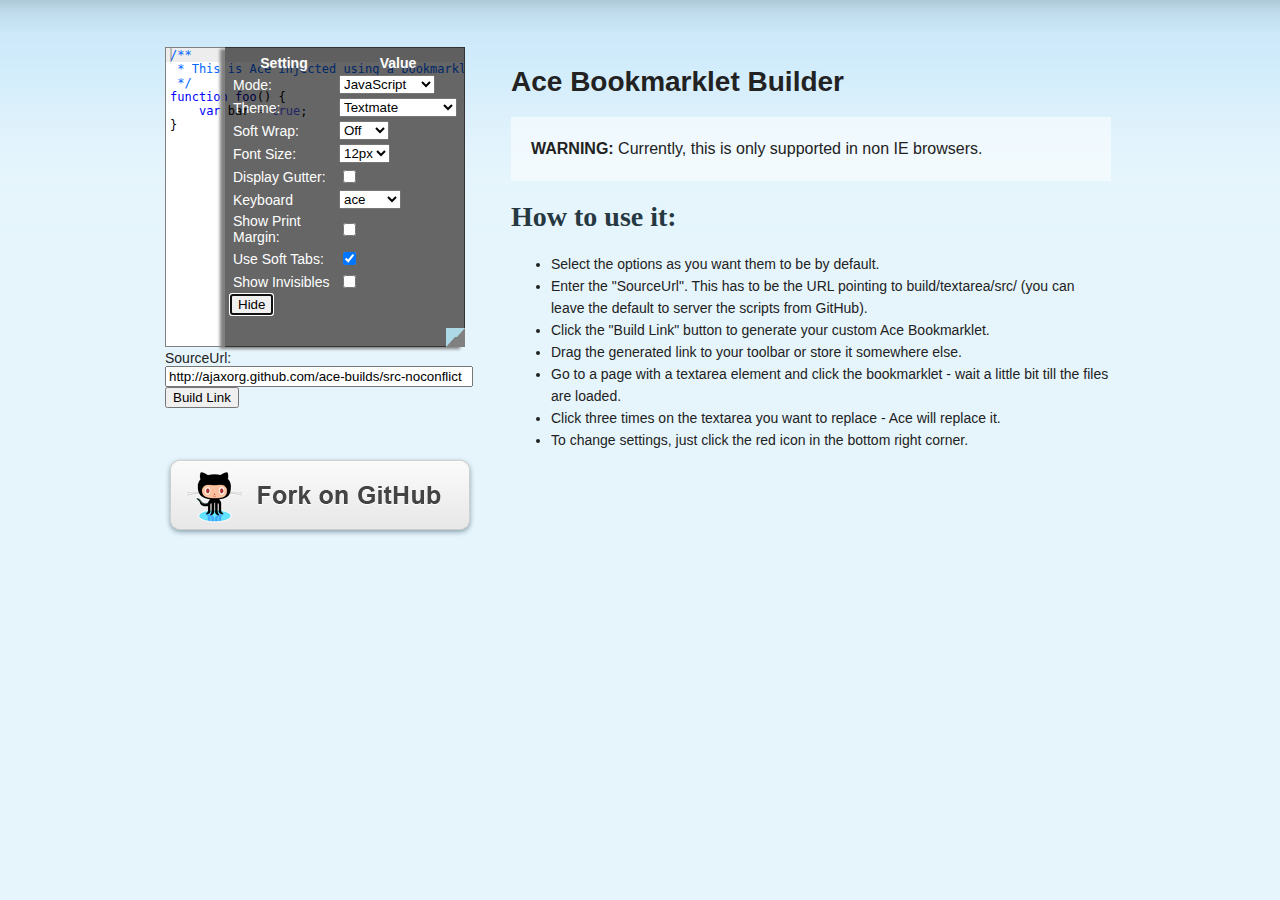
<file: bower_components/ace-builds/demo/bookmarklet/index.html>
<!DOCTYPE html>
<html lang="en">
<head>
  <meta charset="UTF-8">
  <meta http-equiv="X-UA-Compatible" content="IE=edge,chrome=1">
  <link href="style.css" rel="stylesheet" type="text/css">
  <title>Ace Bookmarklet Builder</title>
</head>
<body>

<div id="wrapper">

<div class="content" style="width: 950px">
    <div class="column1" style="margin-top: 47px">
        <textarea id="textarea" style="width:300px; height:300px">
/**
 * This is Ace injected using a bookmarklet.
 */
function foo() {
    var bar = true;
}</textarea><br>
        SourceUrl: <br>
        <input id="srcURL" style="width:300px" value="http://ajaxorg.github.com/ace-builds/src-noconflict"></input><br>
        <button id="buBuild">Build Link</button> <br> <a href="#"></a>
        <a href="https://github.com/ajaxorg/ace/">
            <div class="fork_on_github" ></div>
        </a>
    </div>
    <div class="column2">
        <h1>Ace Bookmarklet Builder</h1>

        <p id="first">
        <strong>WARNING:</strong> Currently, this is only supported in non IE browsers.
        </p>

        <h2>How to use it:</h2>
        <ul>
            <li>Select the options as you want them to be by default.</li>
            <li>Enter the "SourceUrl". This has to be the URL pointing to build/textarea/src/ (you can leave the default to server the scripts from GitHub).</li>
            <li>Click the "Build Link" button to generate your custom Ace Bookmarklet.</li>
            <li>Drag the generated link to your toolbar or store it somewhere else.</li>
            <li>Go to a page with a textarea element and click the bookmarklet - wait a little bit till the files are loaded.</li>
            <li>Click three times on the textarea you want to replace - Ace will replace it.</li>
            <li>To change settings, just click the red icon in the bottom right corner.</li>
        </ul>
    </div>
</div>
</div>

<script>

function inject(options, callback) {
    var baseUrl = options.baseUrl || "../../src-noconflict";
    
    var load = function(path, callback) {
        var head = document.getElementsByTagName('head')[0];
        var s = document.createElement('script');

        s.src = baseUrl + "/" + path;
        head.appendChild(s);

        s.onload = s.onreadystatechange = function(_, isAbort) {
            if (isAbort || !s.readyState || s.readyState == "loaded" || s.readyState == "complete") {
                s = s.onload = s.onreadystatechange = null;
                if (!isAbort)
                    callback();
            }
        };
    };

    load("ace.js", function() {
        ace.config.loadModule("ace/ext/textarea", function() {
            var event = ace.require("ace/lib/event");
            var areas = document.getElementsByTagName("textarea");
            for (var i = 0; i < areas.length; i++) {
                event.addListener(areas[i], "click", function(e) {
                    if (e.detail == 3) {
                        ace.transformTextarea(e.target, options.ace);
                    }
                });
            }
            callback && callback();
        });
    });
}

// Call the inject function to load the ace files.
var textAce;
inject({}, function () {
    // Transform the textarea on the page into an ace editor.    
    var t = document.querySelector("textarea");
    textAce = ace.require("ace/ext/textarea").transformTextarea(t);
    setTimeout(function(){textAce.setDisplaySettings(true)});
});


document.getElementById("buBuild").onclick = function() {
    var injectSrc = inject.toString().split("\n").join("");
    injectSrc = injectSrc.replace(/\s+/g, " ");

    var options = textAce.getOptions();
    options.baseUrl = document.getElementById("srcURL").value;

    var a = document.querySelector("a");
    a.href = "javascript:(" + injectSrc + ")(" + JSON.stringify(options) + ")";
    a.innerHTML = "Ace Bookmarklet Link";
}

</script>

</body>
</html>
</file>
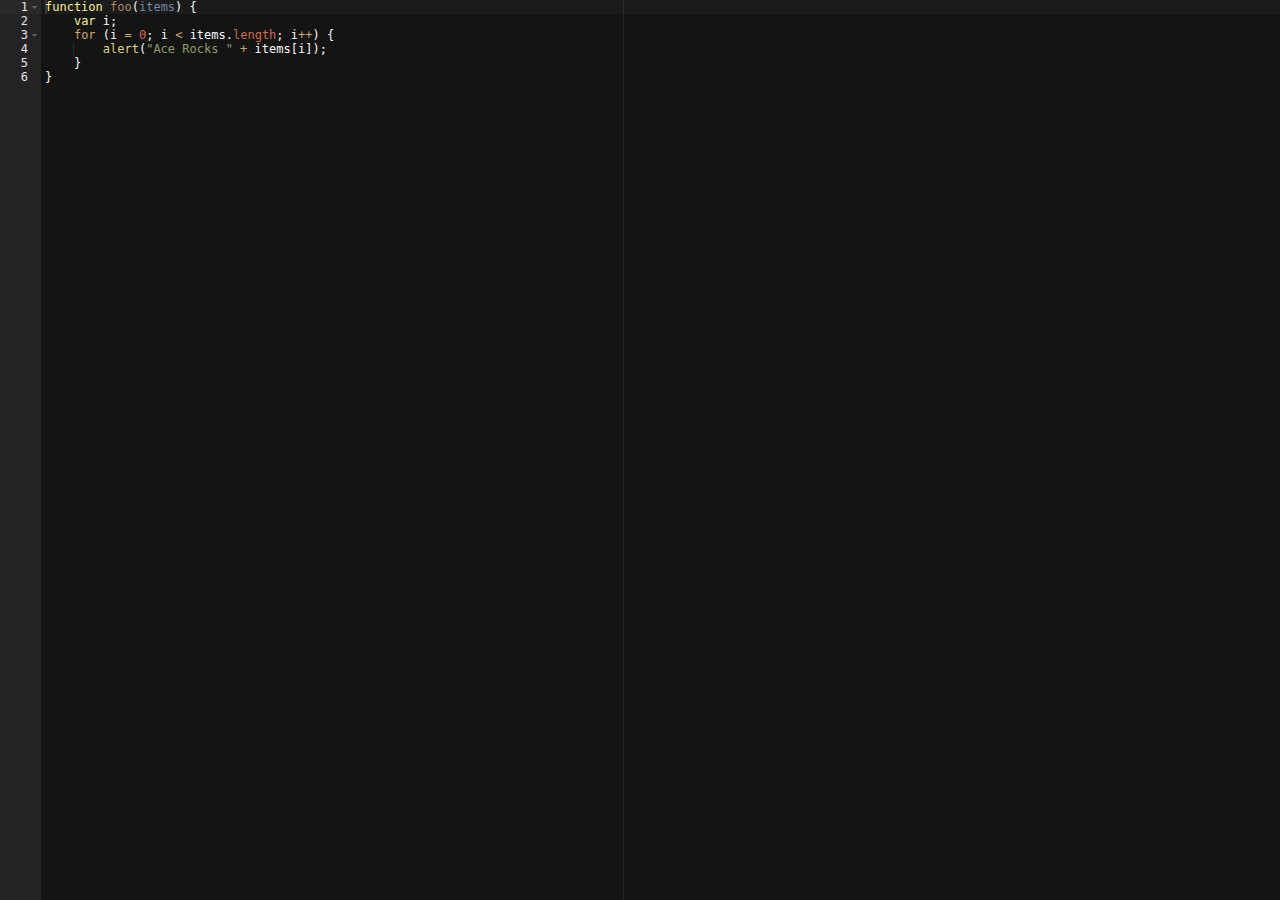
<file: bower_components/ace-builds/editor.html>
<!DOCTYPE html>
<html lang="en">
<head>
  <meta charset="UTF-8">
  <meta http-equiv="X-UA-Compatible" content="IE=edge,chrome=1">
  <title>Editor</title>
  <style type="text/css" media="screen">
    body {
        overflow: hidden;
    }

    #editor {
        margin: 0;
        position: absolute;
        top: 0;
        bottom: 0;
        left: 0;
        right: 0;
    }
  </style>
</head>
<body>

<pre id="editor">function foo(items) {
    var i;
    for (i = 0; i &lt; items.length; i++) {
        alert("Ace Rocks " + items[i]);
    }
}</pre>

<script src="src-noconflict/ace.js" type="text/javascript" charset="utf-8"></script>
<script>
    var editor = ace.edit("editor");
    editor.setTheme("ace/theme/twilight");
    editor.session.setMode("ace/mode/javascript");
</script>

</body>
</html>
</file>
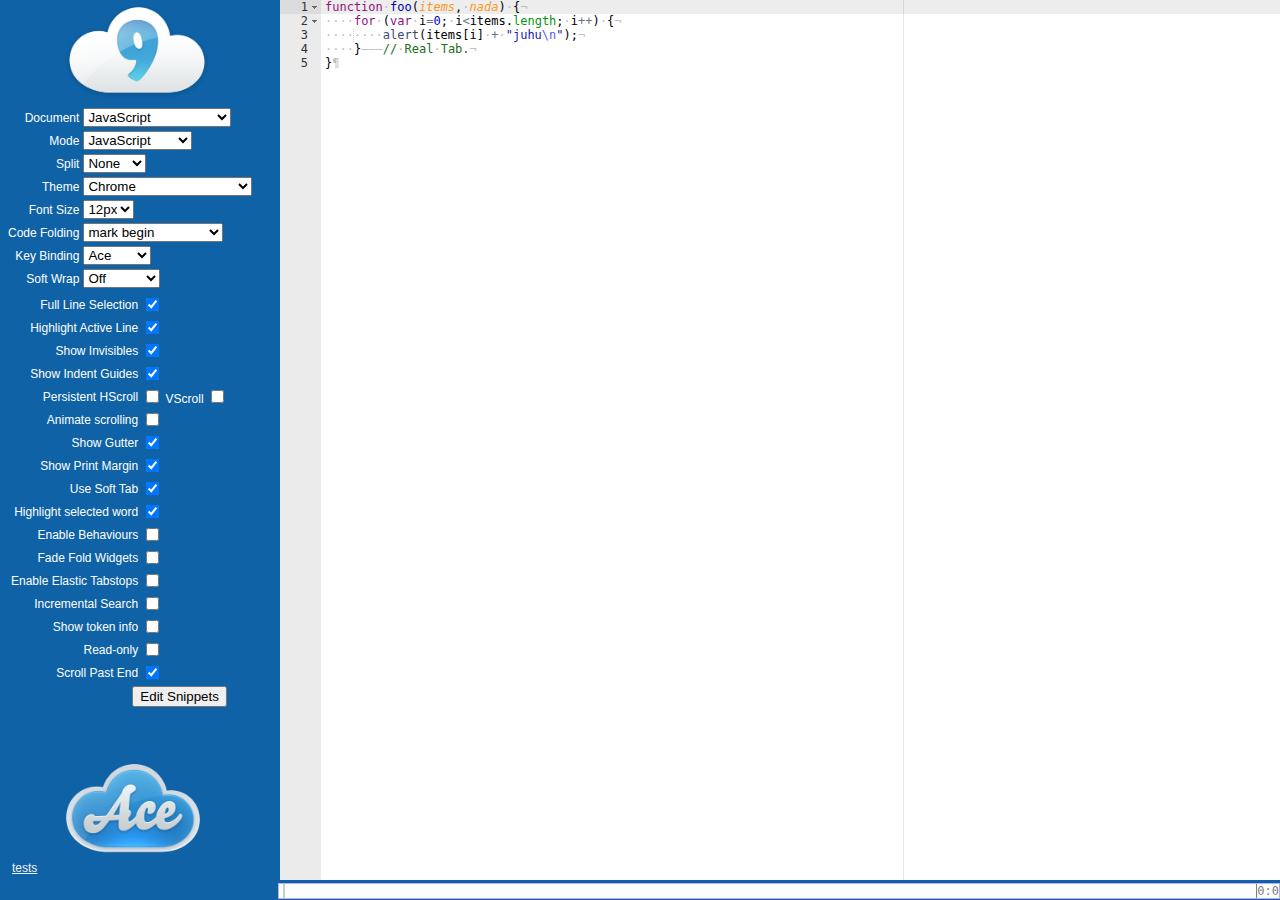
<file: bower_components/ace-builds/kitchen-sink.html>
<!DOCTYPE html>

<html lang="en">
<head>
    <meta http-equiv="Content-Type" content="text/html; charset=utf-8">
    <title>Ace Kitchen Sink</title>
    <meta name="author" content="Fabian Jakobs">
    <!--
    Ace
      version 1.2.2
      commit  
    -->

    <link rel="stylesheet" href="demo/kitchen-sink/styles.css" type="text/css" media="screen" charset="utf-8">
    <script async="true" src="https://use.edgefonts.net/source-code-pro.js"></script>

    <link href="./doc/site/images/favicon.ico" rel="icon" type="image/x-icon">
</head>
<body>
<div id="optionsPanel" style="position:absolute;height:100%;width:260px">
  <a href="http://c9.io" title="Cloud9 IDE | Your code anywhere, anytime">
    <img id="c9-logo" src="demo/kitchen-sink/logo.png" style="width: 172px;margin: -9px 30px -12px 51px;">
  </a>
  <div style="position: absolute; overflow: hidden; top:100px; bottom:0">
  <div style="width: 120%; height:100%; overflow-y: scroll">

  <table id="controls">
    <tr>
      <td>
        <label for="doc">Document</label>
      </td><td>
        <select id="doc" size="1">
        </select>
      </td>
    </tr>
    <tr>
      <td >
        <label for="mode">Mode</label>
      </td><td>
        <select id="mode" size="1">
        </select>
      </td>
    </tr>
    <tr>
      <td>
        <label for="split">Split</label>
      </td><td>
        <select id="split" size="1">
          <option value="none">None</option>
          <option value="below">Below</option>
          <option value="beside">Beside</option>
        </select>
      </td>
    </tr>
    <tr>
      <td >
        <label for="theme">Theme</label>
      </td><td>
        <select id="theme" size="1">
          
        </select>
      </td>
    </tr>
    <tr>
      <td>
        <label for="fontsize">Font Size</label>
      </td><td>
        <select id="fontsize" size="1">
          <option value="10px">10px</option>
          <option value="11px">11px</option>
          <option value="12px" selected="selected">12px</option>
          <option value="13px">13px</option>
          <option value="14px">14px</option>
          <option value="16px">16px</option>
          <option value="18px">18px</option>
          <option value="20px">20px</option>
          <option value="24px">24px</option>
        </select>
      </td>
    </tr>
    <tr>
      <td>
        <label for="folding">Code Folding</label>
      </td><td>
        <select id="folding" size="1">
          <option value="manual">manual</option>
          <option value="markbegin" selected="selected">mark begin</option>
          <option value="markbeginend">mark begin and end</option>
        </select>
      </td>
    </tr>
    <tr>
      <td >
        <label for="keybinding">Key Binding</label>
      </td><td>
        <select id="keybinding" size="1">
          <option value="ace">Ace</option>
          <option value="vim">Vim</option>
          <option value="emacs">Emacs</option>
          <option value="custom">Custom</option>
        </select>
      </td>
    </tr>
    <tr>
      <td >
        <label for="soft_wrap">Soft Wrap</label>
      </td><td>
        <select id="soft_wrap" size="1">
          <option value="off">Off</option>
          <option value="40">40 Chars</option>
          <option value="80">80 Chars</option>
          <option value="free">Free</option>
        </select>
      </td>
    </tr>

    <tr><td colspan="2">
    <table id="more-controls">
    <tr>
      <td>
        <label for="select_style">Full Line Selection</label>
      </td><td>
        <input type="checkbox" name="select_style" id="select_style" checked>
      </td>
    </tr>
    <tr>
      <td>
        <label for="highlight_active">Highlight Active Line</label>
      </td><td>
        <input type="checkbox" name="highlight_active" id="highlight_active" checked>
      </td>
    </tr>
    <tr>
      <td >
        <label for="show_hidden">Show Invisibles</label>
      </td><td>
        <input type="checkbox" name="show_hidden" id="show_hidden" checked>
      </td>
    </tr>
    <tr>
      <td >
        <label for="display_indent_guides">Show Indent Guides</label>
      </td><td>
        <input type="checkbox" name="display_indent_guides" id="display_indent_guides" checked>
      </td>
    </tr>
    <tr>
      <td >
        <label for="show_hscroll">Persistent HScroll</label>
      </td><td>
        <input type="checkbox" name="show_hscroll" id="show_hscroll">
		<label for="show_hscroll">VScroll</label>
        <input type="checkbox" name="show_vscroll" id="show_vscroll">
      </td>
    </tr>
    <tr>
      <td >
        <label for="animate_scroll">Animate scrolling</label>
      </td><td>
        <input type="checkbox" name="animate_scroll" id="animate_scroll">
      </td>
    </tr>
    <tr>
      <td >
        <label for="show_gutter">Show Gutter</label>
      </td><td>
        <input type="checkbox" id="show_gutter" checked>
      </td>
    </tr>
    <tr>
      <td >
        <label for="show_print_margin">Show Print Margin</label>
      </td><td>
        <input type="checkbox" id="show_print_margin" checked>
      </td>
    </tr>
    <tr>
      <td >
        <label for="soft_tab">Use Soft Tab</label>
      </td><td>
        <input type="checkbox" id="soft_tab" checked>
      </td>
    </tr>
    <tr>
      <td >
        <label for="highlight_selected_word">Highlight selected word</label>
      </td>
      <td>
        <input type="checkbox" id="highlight_selected_word" checked>
      </td>
    </tr>
    <tr>
      <td >
        <label for="enable_behaviours">Enable Behaviours</label>
      </td>
      <td>
        <input type="checkbox" id="enable_behaviours">
      </td>
    </tr>
    <tr>
      <td >
        <label for="fade_fold_widgets">Fade Fold Widgets</label>
      </td>
      <td>
        <input type="checkbox" id="fade_fold_widgets">
      </td>
    </tr>
    <tr>
      <td >
        <label for="elastic_tabstops">Enable Elastic Tabstops</label>
      </td>
      <td>
        <input type="checkbox" id="elastic_tabstops">
      </td>
    </tr>
    <tr>
      <td >
        <label for="isearch">Incremental Search</label>
      </td>
      <td>
        <input type="checkbox" id="isearch">
      </td>
    </tr>
    <tr>
      <td >
        <label for="highlight_token">Show token info</label>
      </td>
      <td>
        <input type="checkbox" id="highlight_token">
      </td>
    </tr>
    <tr>
      <td >
        <label for="read_only">Read-only</label>
      </td>
      <td>
        <input type="checkbox" id="read_only">
      </td>
    </tr>
    <tr>
      <td >
        <label for="scrollPastEnd">Scroll Past End</label>
      </td>
      <td>
        <input type="checkbox" id="scrollPastEnd" checked>
      </td>
    </tr>
    <tr>
      <td colspan="2">
        <input type="button" value="Edit Snippets" onclick="env.editSnippets()">
      </td>
    </tr>
  </table>
  </td></tr>
  </table>
  
  <a href="http://ace.c9.io">
    <img id="ace-logo" src="demo/kitchen-sink/ace-logo.png" style="width: 134px;margin: 46px 0px 4px 66px;">
  </a>
  <div><a target="_test" href="./lib/ace/test/tests.html"
    style="color: whitesmoke; text-align: left; padding: 1em;">tests</a>
  </div>
  </div>
  </div>
</div>
  <div id="editor-container"></div>




  <script src="src/ace.js" data-ace-base="src" type="text/javascript" charset="utf-8"></script>
  <script src="src/keybinding-vim.js"></script>
  <script src="src/keybinding-emacs.js"></script>
  <script src="demo/kitchen-sink/demo.js"></script>
  <script type="text/javascript" charset="utf-8">
    require("kitchen-sink/demo");
  </script>
    

</body>
</html>
</file>
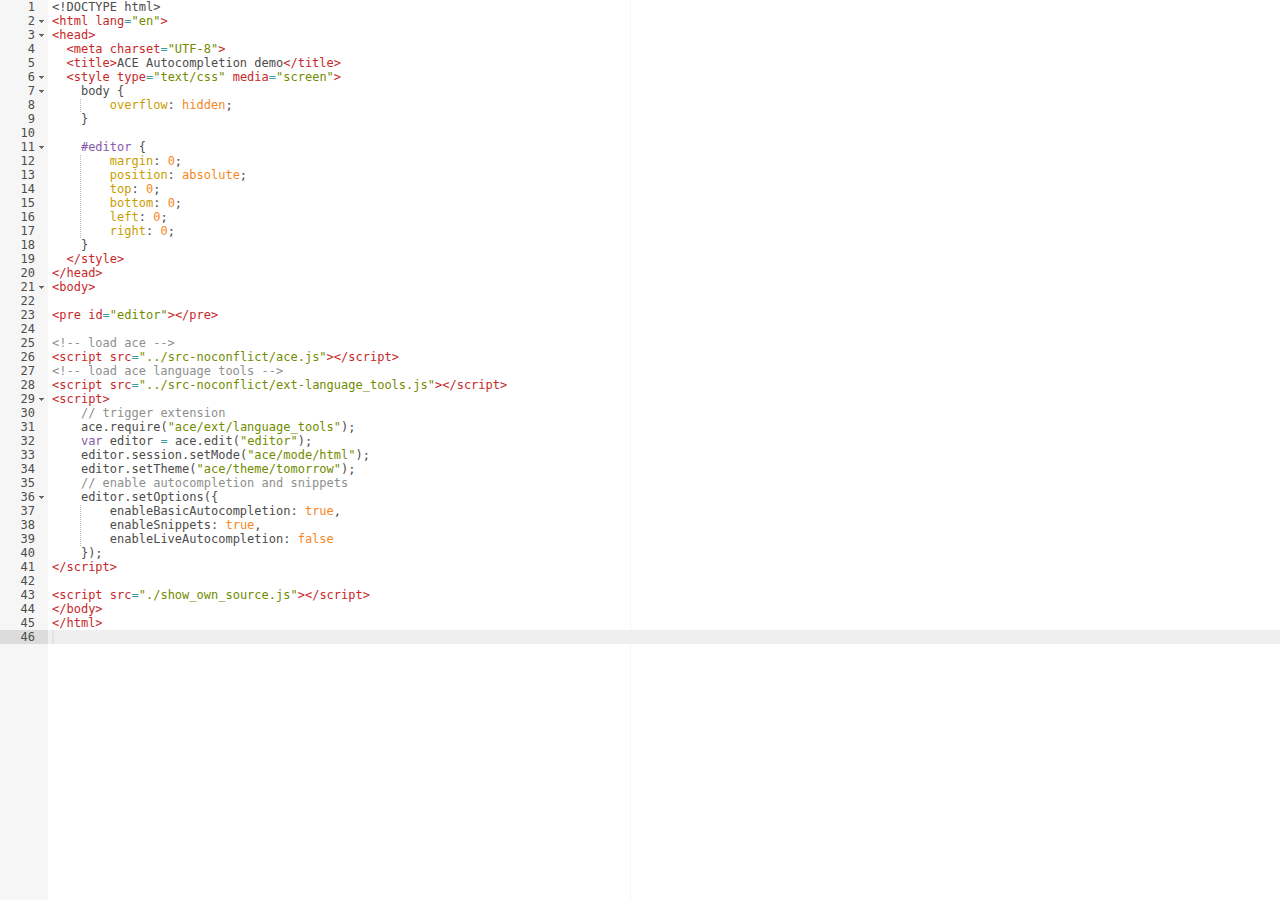
<file: bower_components/ace-builds/demo/autocompletion.html>
<!DOCTYPE html>
<html lang="en">
<head>
  <meta charset="UTF-8">
  <title>ACE Autocompletion demo</title>
  <style type="text/css" media="screen">
    body {
        overflow: hidden;
    }
    
    #editor { 
        margin: 0;
        position: absolute;
        top: 0;
        bottom: 0;
        left: 0;
        right: 0;
    }
  </style>
</head>
<body>

<pre id="editor"></pre>

<!-- load ace -->
<script src="../src-noconflict/ace.js"></script>
<!-- load ace language tools -->
<script src="../src-noconflict/ext-language_tools.js"></script>
<script>
    // trigger extension
    ace.require("ace/ext/language_tools");
    var editor = ace.edit("editor");
    editor.session.setMode("ace/mode/html");
    editor.setTheme("ace/theme/tomorrow");
    // enable autocompletion and snippets
    editor.setOptions({
        enableBasicAutocompletion: true,
        enableSnippets: true,
        enableLiveAutocompletion: false
    });
</script>

<script src="./show_own_source.js"></script>
</body>
</html>
</file>
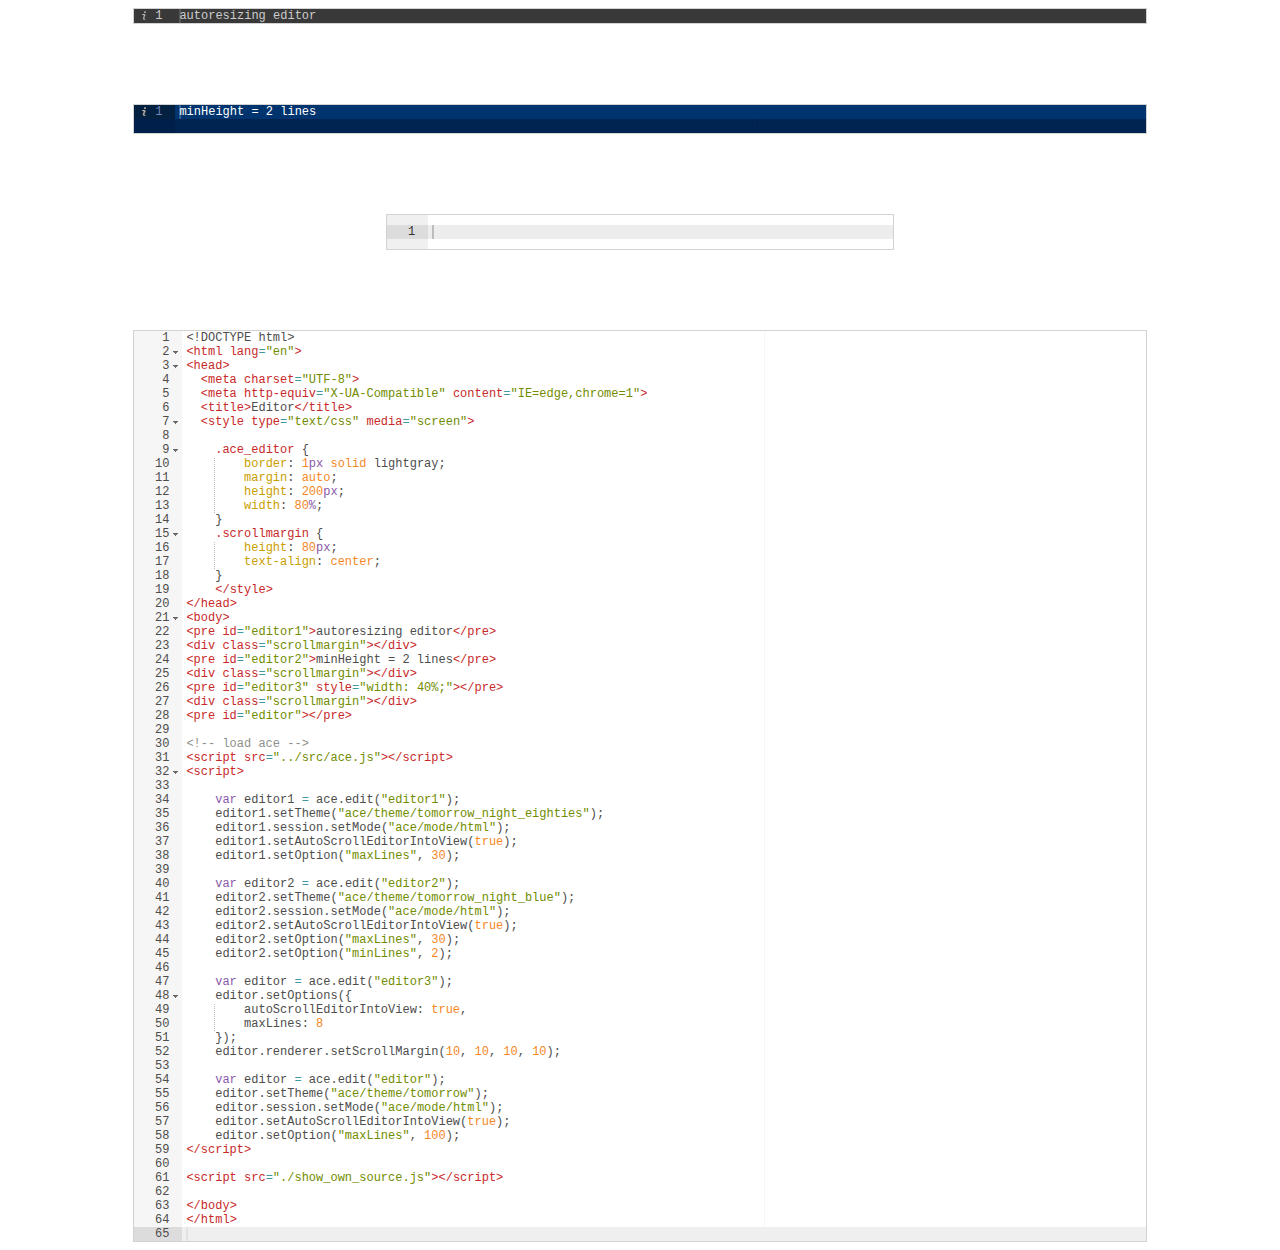
<file: bower_components/ace-builds/demo/autoresize.html>
<!DOCTYPE html>
<html lang="en">
<head>
  <meta charset="UTF-8">
  <meta http-equiv="X-UA-Compatible" content="IE=edge,chrome=1">
  <title>Editor</title>
  <style type="text/css" media="screen">

	.ace_editor {
		border: 1px solid lightgray;
		margin: auto;
		height: 200px;
		width: 80%;
	}
	.scrollmargin {
		height: 80px;
        text-align: center;
	}
    </style>
</head>
<body>
<pre id="editor1">autoresizing editor</pre>
<div class="scrollmargin"></div>
<pre id="editor2">minHeight = 2 lines</pre>
<div class="scrollmargin"></div>
<pre id="editor3" style="width: 40%;"></pre>
<div class="scrollmargin"></div>
<pre id="editor"></pre>

<!-- load ace -->
<script src="../src/ace.js"></script>
<script>

    var editor1 = ace.edit("editor1");
    editor1.setTheme("ace/theme/tomorrow_night_eighties");
    editor1.session.setMode("ace/mode/html");
    editor1.setAutoScrollEditorIntoView(true);
    editor1.setOption("maxLines", 30);

    var editor2 = ace.edit("editor2");
    editor2.setTheme("ace/theme/tomorrow_night_blue");
    editor2.session.setMode("ace/mode/html");
    editor2.setAutoScrollEditorIntoView(true);
    editor2.setOption("maxLines", 30);
    editor2.setOption("minLines", 2);

    var editor = ace.edit("editor3");
    editor.setOptions({
        autoScrollEditorIntoView: true,
        maxLines: 8
    });
    editor.renderer.setScrollMargin(10, 10, 10, 10);
    
    var editor = ace.edit("editor");
    editor.setTheme("ace/theme/tomorrow");
    editor.session.setMode("ace/mode/html");
    editor.setAutoScrollEditorIntoView(true);
    editor.setOption("maxLines", 100);
</script>

<script src="./show_own_source.js"></script>

</body>
</html>
</file>
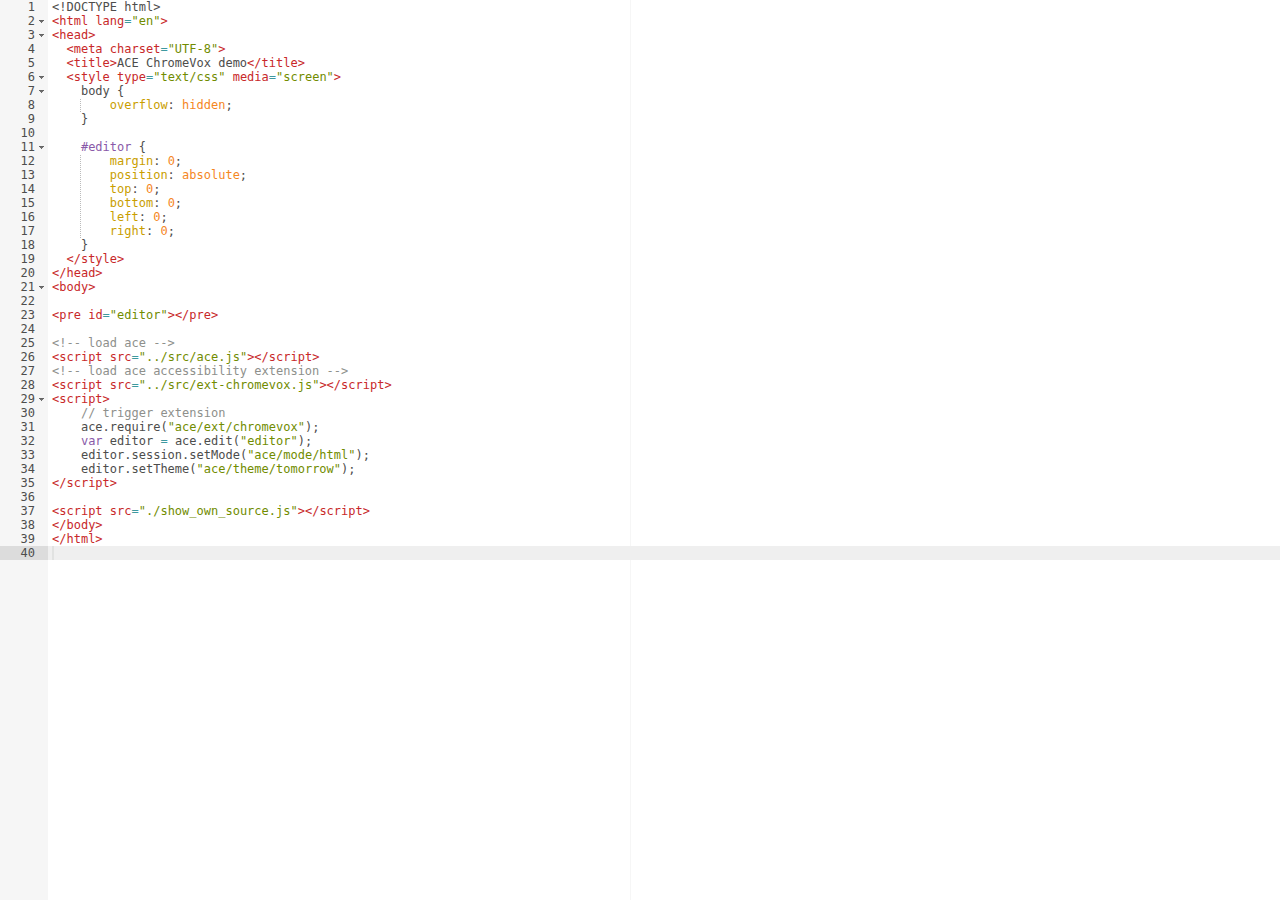
<file: bower_components/ace-builds/demo/chromevox.html>
<!DOCTYPE html>
<html lang="en">
<head>
  <meta charset="UTF-8">
  <title>ACE ChromeVox demo</title>
  <style type="text/css" media="screen">
    body {
        overflow: hidden;
    }

    #editor {
        margin: 0;
        position: absolute;
        top: 0;
        bottom: 0;
        left: 0;
        right: 0;
    }
  </style>
</head>
<body>

<pre id="editor"></pre>

<!-- load ace -->
<script src="../src/ace.js"></script>
<!-- load ace accessibility extension -->
<script src="../src/ext-chromevox.js"></script>
<script>
    // trigger extension
    ace.require("ace/ext/chromevox");
    var editor = ace.edit("editor");
    editor.session.setMode("ace/mode/html");
    editor.setTheme("ace/theme/tomorrow");
</script>

<script src="./show_own_source.js"></script>
</body>
</html>
</file>
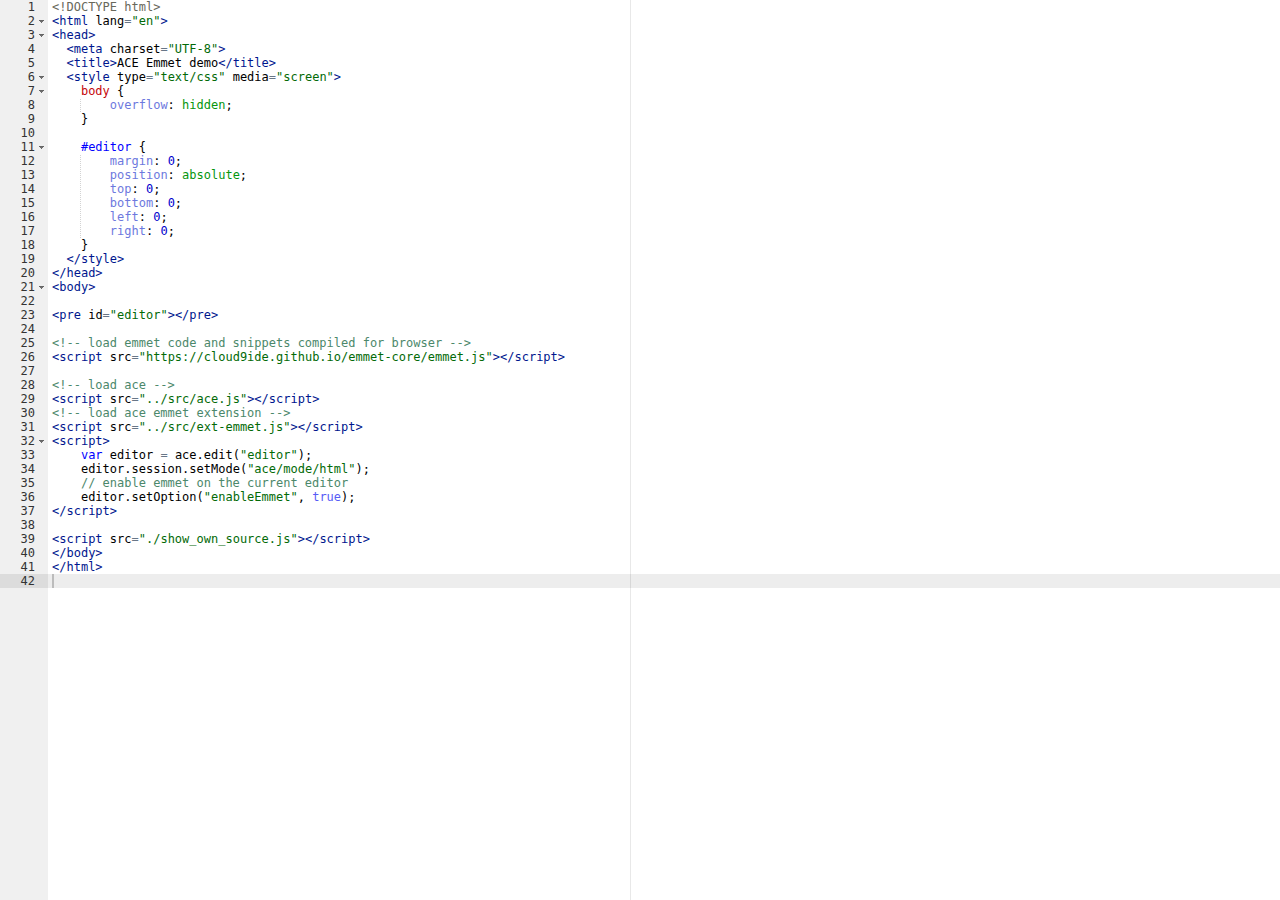
<file: bower_components/ace-builds/demo/emmet.html>
<!DOCTYPE html>
<html lang="en">
<head>
  <meta charset="UTF-8">
  <title>ACE Emmet demo</title>
  <style type="text/css" media="screen">
    body {
        overflow: hidden;
    }
    
    #editor { 
        margin: 0;
        position: absolute;
        top: 0;
        bottom: 0;
        left: 0;
        right: 0;
    }
  </style>
</head>
<body>

<pre id="editor"></pre>

<!-- load emmet code and snippets compiled for browser -->
<script src="https://cloud9ide.github.io/emmet-core/emmet.js"></script>

<!-- load ace -->
<script src="../src/ace.js"></script>
<!-- load ace emmet extension -->
<script src="../src/ext-emmet.js"></script>
<script>
    var editor = ace.edit("editor");
    editor.session.setMode("ace/mode/html");
    // enable emmet on the current editor
    editor.setOption("enableEmmet", true);
</script>

<script src="./show_own_source.js"></script>
</body>
</html>
</file>
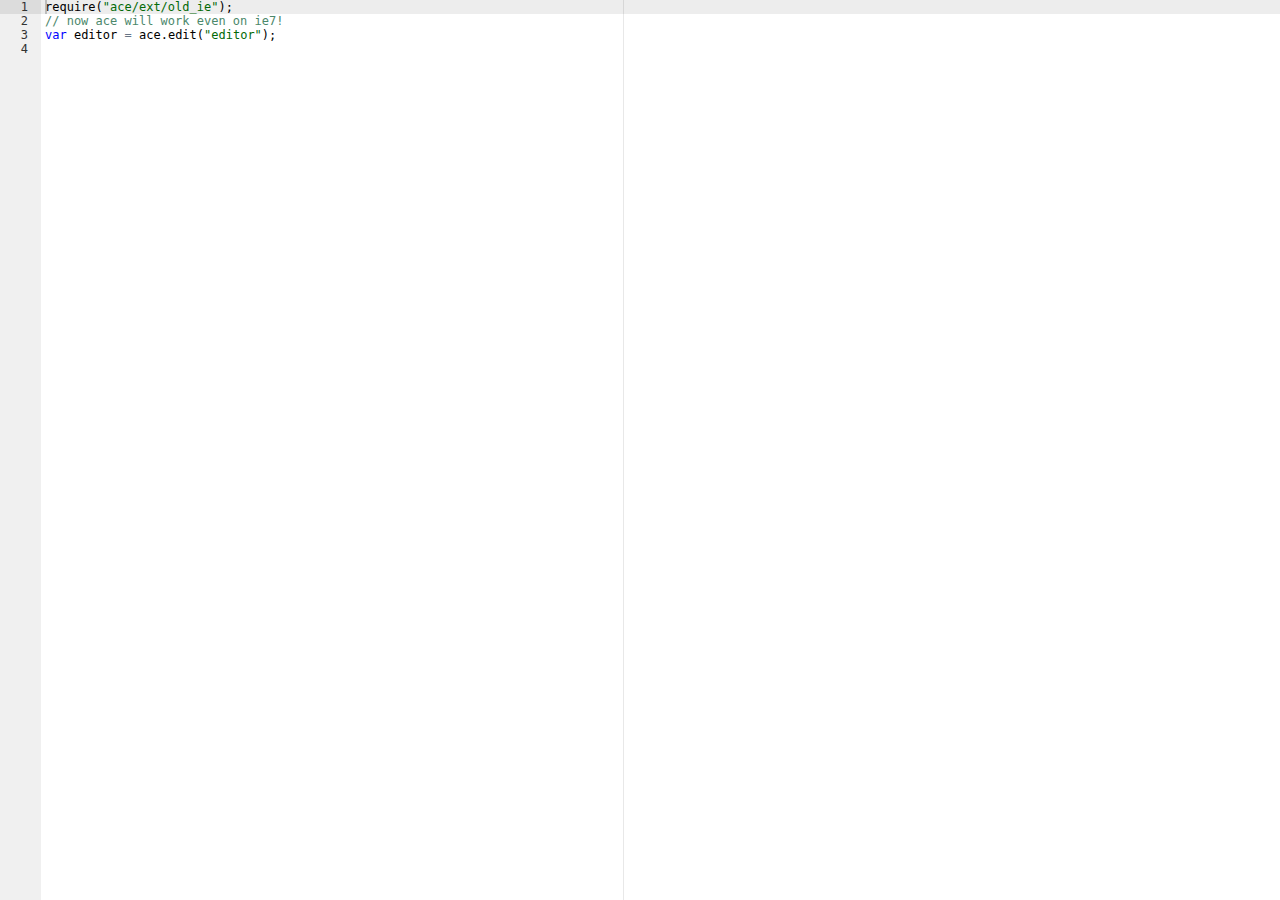
<file: bower_components/ace-builds/demo/ie7.html>
<!DOCTYPE html>
<html lang="en">
<head>
  <meta charset="UTF-8">
  <meta http-equiv="X-UA-Compatible" content="IE=edge,chrome=1">
  <title>ACE Editor StatusBar Demo</title>
  <style type="text/css" media="screen">
    /*!important without this top: 0; bottom: 0 doesn't work on old ie */
    body, html {
        position: absolute;
        top: 0px; bottom: 0; left: 0; right: 0;
        margin:0; padding:0;
        overflow:hidden
    }
    
    #editor { 
        margin: 0;
        position: absolute;
        top: 0; bottom: 0; left: 0; right: 0;
    }
  </style>
</head>
<body>

<pre id="editor">
require("ace/ext/old_ie");
// now ace will work even on ie7!
var editor = ace.edit("editor");
</pre>
    
<script src="../src/ace.js"></script>
<script src="../src/ext-old_ie.js"></script>
<script>
    // before creating an editor patch up things for old ie
    require("ace/ext/old_ie");
    // now ace will work even on ie7!
    var editor = ace.edit("editor");
    editor.setTheme("ace/theme/textmate");
    editor.session.setMode("ace/mode/javascript");
</script>


</body>
</html>
</file>
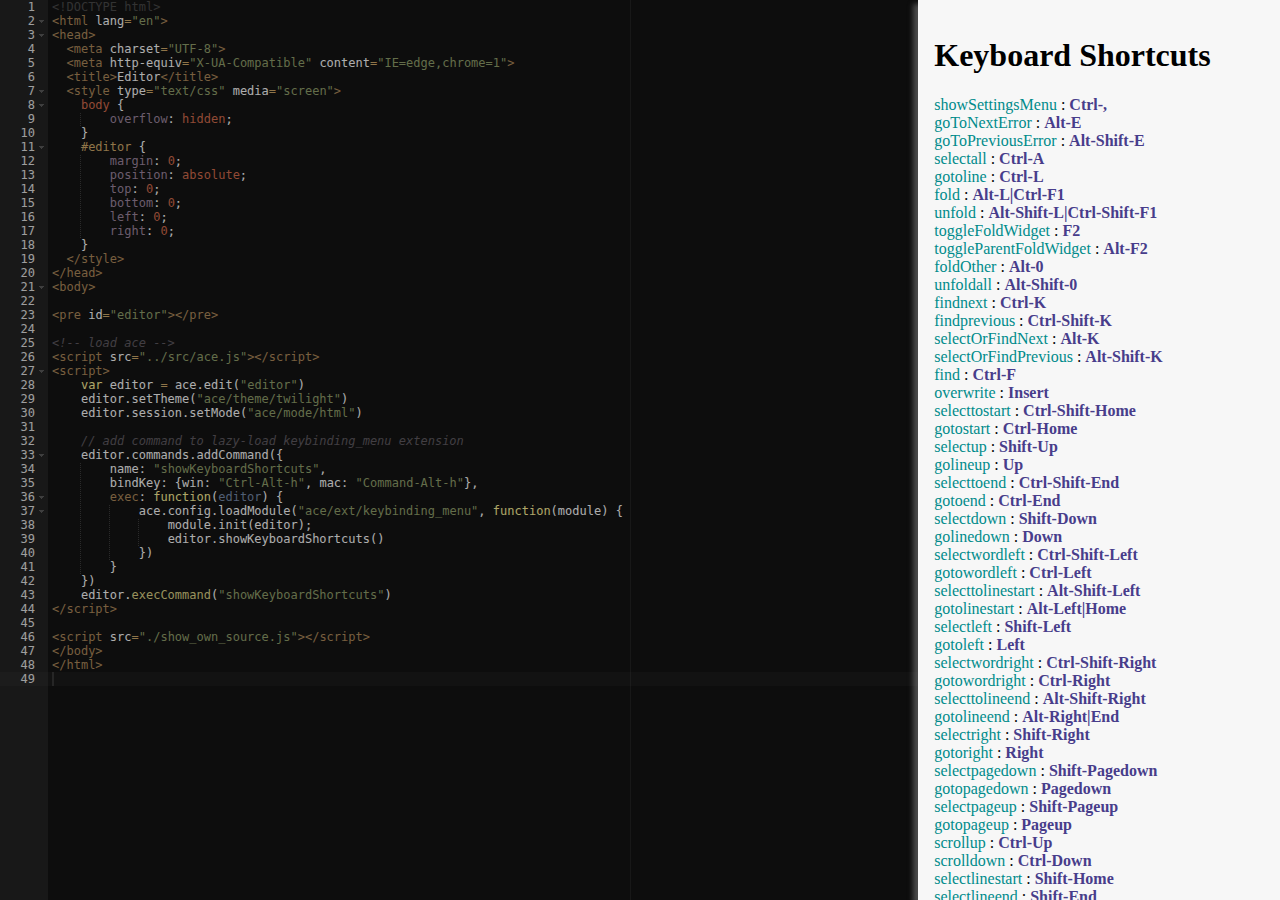
<file: bower_components/ace-builds/demo/keyboard_shortcuts.html>
<!DOCTYPE html>
<html lang="en">
<head>
  <meta charset="UTF-8">
  <meta http-equiv="X-UA-Compatible" content="IE=edge,chrome=1">
  <title>Editor</title>
  <style type="text/css" media="screen">
    body {
        overflow: hidden;
    }    
    #editor { 
        margin: 0;
        position: absolute;
        top: 0;
        bottom: 0;
        left: 0;
        right: 0;
    }
  </style>
</head>
<body>

<pre id="editor"></pre>
    
<!-- load ace -->
<script src="../src/ace.js"></script>
<script>
    var editor = ace.edit("editor")
    editor.setTheme("ace/theme/twilight")
    editor.session.setMode("ace/mode/html")
    
    // add command to lazy-load keybinding_menu extension
    editor.commands.addCommand({
        name: "showKeyboardShortcuts",
        bindKey: {win: "Ctrl-Alt-h", mac: "Command-Alt-h"},
        exec: function(editor) {
            ace.config.loadModule("ace/ext/keybinding_menu", function(module) {
                module.init(editor);
                editor.showKeyboardShortcuts()
            })
        }
    })
    editor.execCommand("showKeyboardShortcuts")
</script>

<script src="./show_own_source.js"></script>
</body>
</html>
</file>
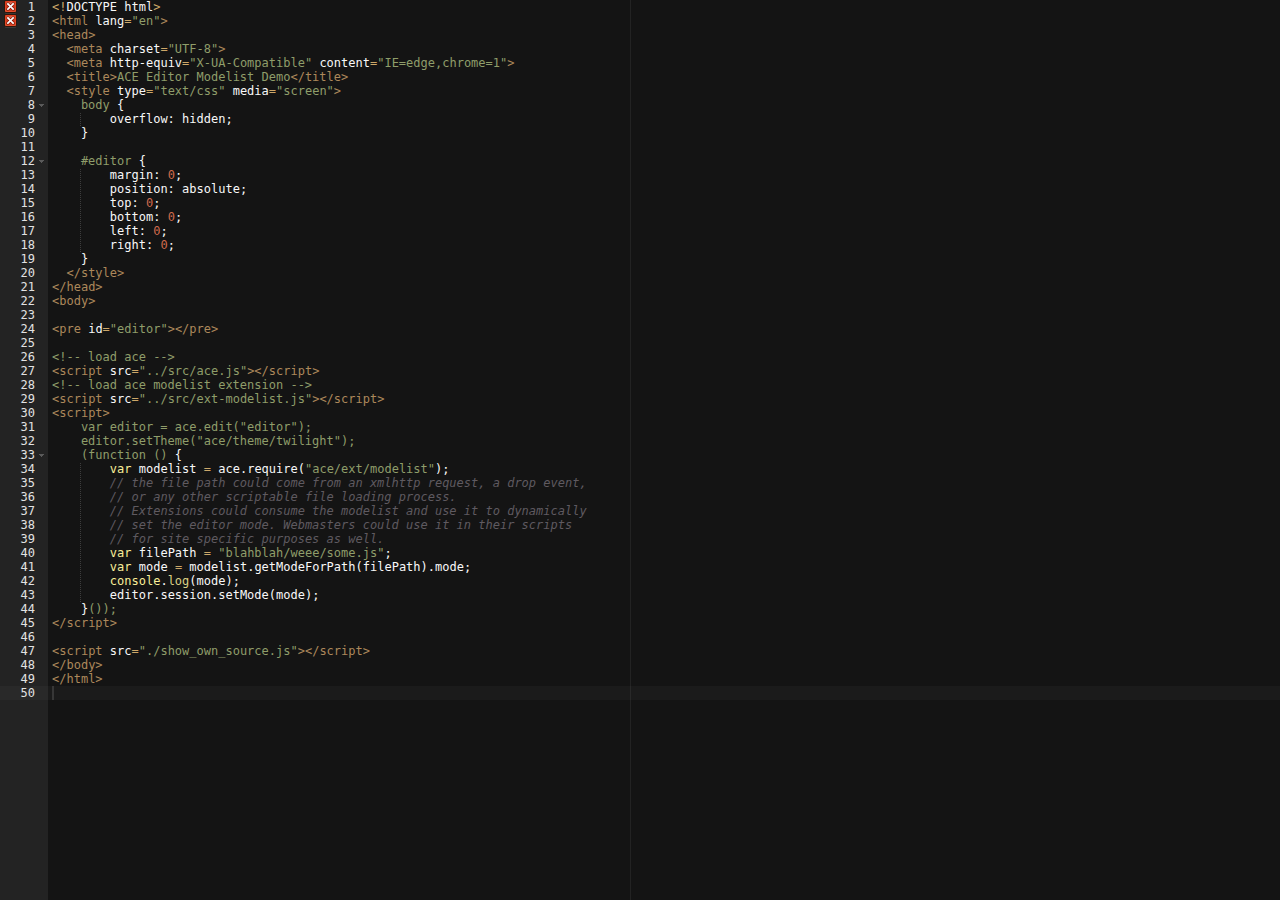
<file: bower_components/ace-builds/demo/modelist.html>
<!DOCTYPE html>
<html lang="en">
<head>
  <meta charset="UTF-8">
  <meta http-equiv="X-UA-Compatible" content="IE=edge,chrome=1">
  <title>ACE Editor Modelist Demo</title>
  <style type="text/css" media="screen">
    body {
        overflow: hidden;
    }
    
    #editor { 
        margin: 0;
        position: absolute;
        top: 0;
        bottom: 0;
        left: 0;
        right: 0;
    }
  </style>
</head>
<body>

<pre id="editor"></pre>
    
<!-- load ace -->
<script src="../src/ace.js"></script>
<!-- load ace modelist extension -->
<script src="../src/ext-modelist.js"></script>
<script>
    var editor = ace.edit("editor");
    editor.setTheme("ace/theme/twilight");
    (function () {
        var modelist = ace.require("ace/ext/modelist");
        // the file path could come from an xmlhttp request, a drop event,
        // or any other scriptable file loading process.
        // Extensions could consume the modelist and use it to dynamically
        // set the editor mode. Webmasters could use it in their scripts
        // for site specific purposes as well.
        var filePath = "blahblah/weee/some.js";
        var mode = modelist.getModeForPath(filePath).mode;
        console.log(mode);
        editor.session.setMode(mode);
    }());
</script>

<script src="./show_own_source.js"></script>
</body>
</html>
</file>
<file: bower_components/ace-builds/demo/bookmarklet/style.css>
body {
    margin:0;
    padding:0;
    background-color:#e6f5fc;
    
}

H2, H3, H4 {
    font-family:Trebuchet MS;
    font-weight:bold;
    margin:0;
    padding:0;
}

H2 {
    font-size:28px;
    color:#263842;
    padding-bottom:6px;
}

H3 {
    font-family:Trebuchet MS;
    font-weight:bold;
    font-size:22px;
    color:#253741;
    margin-top:43px;
    margin-bottom:8px;
}

H4 {
    font-family:Trebuchet MS;
    font-weight:bold;
    font-size:21px;
    color:#222222;
    margin-bottom:4px;
}

P {
    padding:13px 0;
    margin:0;
    line-height:22px;
}

UL{
    line-height : 22px;
}

PRE{
    background : #333;
    color : white;
    padding : 10px;
}

#header {
    height : 227px;
    position:relative;
    overflow:hidden;
    background: url(images/background.png) repeat-x 0 0;
    border-bottom:1px solid #c9e8fa;   
}

#header .content .signature {
    font-family:Trebuchet MS;
    font-size:11px;
    color:#ebe4d6;
    position:absolute;
    bottom:5px;
    right:42px;
    letter-spacing : 1px;
}

.content {
    width:970px;
    position:relative;
    margin:0 auto;
}

#header .content {
    height:184px;
    margin-top:22px;
}

#header .content .logo {
    width  : 282px;
    height : 184px;
    background:url(images/logo.png) no-repeat 0 0;
    position:absolute;
    top:0;
    left:0;
}

#header .content .title {
    width  : 605px;
    height : 58px;
    background:url(images/ace.png) no-repeat 0 0;
    position:absolute;
    top:98px;
    left:329px;
}

#wrapper {
    background:url(images/body_background.png) repeat-x 0 0;
    min-height:250px;
}

#wrapper .content {
    font-family:Arial;
    font-size:14px;
    color:#222222;
    width:1000px;
}

#wrapper .content .column1 {
    position:relative;
    float:left;
    width:315px;
    margin-right:31px;
}

#wrapper .content .column2 {
    position:relative;
    overflow:hidden;
    float:left;
    width:600px;
    padding-top:47px;
}

.fork_on_github {
    width:310px;
    height:80px;
    background:url(images/fork_on_github.png) no-repeat 0 0;
    position:relative;
    overflow:hidden;
    margin-top:49px;
    cursor:pointer;
}

.fork_on_github:hover {
    background-position:0 -80px;
}

.divider {
    height:3px;
    background-color:#bedaea;
    margin-bottom:3px;
}

.menu {
    padding:23px 0 0 24px;
}

UL.content-list {
    padding:15px;
    margin:0;
}

UL.menu-list {
    padding:0;
    margin:0 0 20px 0;
    list-style-type:none;
    line-height : 16px;
}

UL.menu-list LI {
    color:#2557b4;
    font-family:Trebuchet MS;
    font-size:14px;
    padding:7px 0;
    border-bottom:1px dotted #d6e2e7;
}

UL.menu-list LI:last-child {
    border-bottom:0;
}

A {
    color:#2557b4;
    text-decoration:none;
}

A:hover {
    text-decoration:underline;
}

P#first{
    background : rgba(255,255,255,0.5);
    padding : 20px;
    font-size : 16px;
    line-height : 24px;
    margin : 0 0 20px 0;
}

#footer {
    height:40px;
    position:relative;
    overflow:hidden;
    background:url(images/bottombar.png) repeat-x 0 0;
    position:relative;
    margin-top:40px;
}

UL.menu-footer {
    padding:0;
    margin:8px 11px 0 0;
    list-style-type:none;
    float:right;
}

UL.menu-footer LI {
    color:white;
    font-family:Arial;
    font-size:12px;
    display:inline-block;
    margin:0 1px;
}

UL.menu-footer LI A {
    color:#8dd0ff;
    text-decoration:none;
}

UL.menu-footer LI A:hover {
    text-decoration:underline;
}
</file>
<file: bower_components/ace-builds/demo/kitchen-sink/styles.css>
html {
    height: 100%;
    width: 100%;
    overflow: hidden;
}

body {
    overflow: hidden;
    margin: 0;
    padding: 0;
    height: 100%;
    width: 100%;
    font-family: Arial, Helvetica, sans-serif, Tahoma, Verdana, sans-serif;
    font-size: 12px;
    background: rgb(14, 98, 165);
    color: white;
}

#c9-logo, #ace-logo {
    padding: 0;
    border: none;
}

#editor-container {
    position: absolute;
    top:  0px;
    left: 280px;
    bottom: 0px;
    right: 0px;
    background: white;
}

#controls {
    padding: 5px;
}

#controls td {
    text-align: right;
}

#controls td + td {
    text-align: left;
}
.ace_status-indicator {
    color: gray;
    position: absolute;
    right: 0;
    border-left: 1px solid;
}

/* .ace_text-input {
    z-index: 10!important;
    opacity: 1!important;
    background: rgb(84, 0, 255)!important;
    color: rgb(255, 255, 255)!important;
    width: 10em!important;
}*/
</file>
